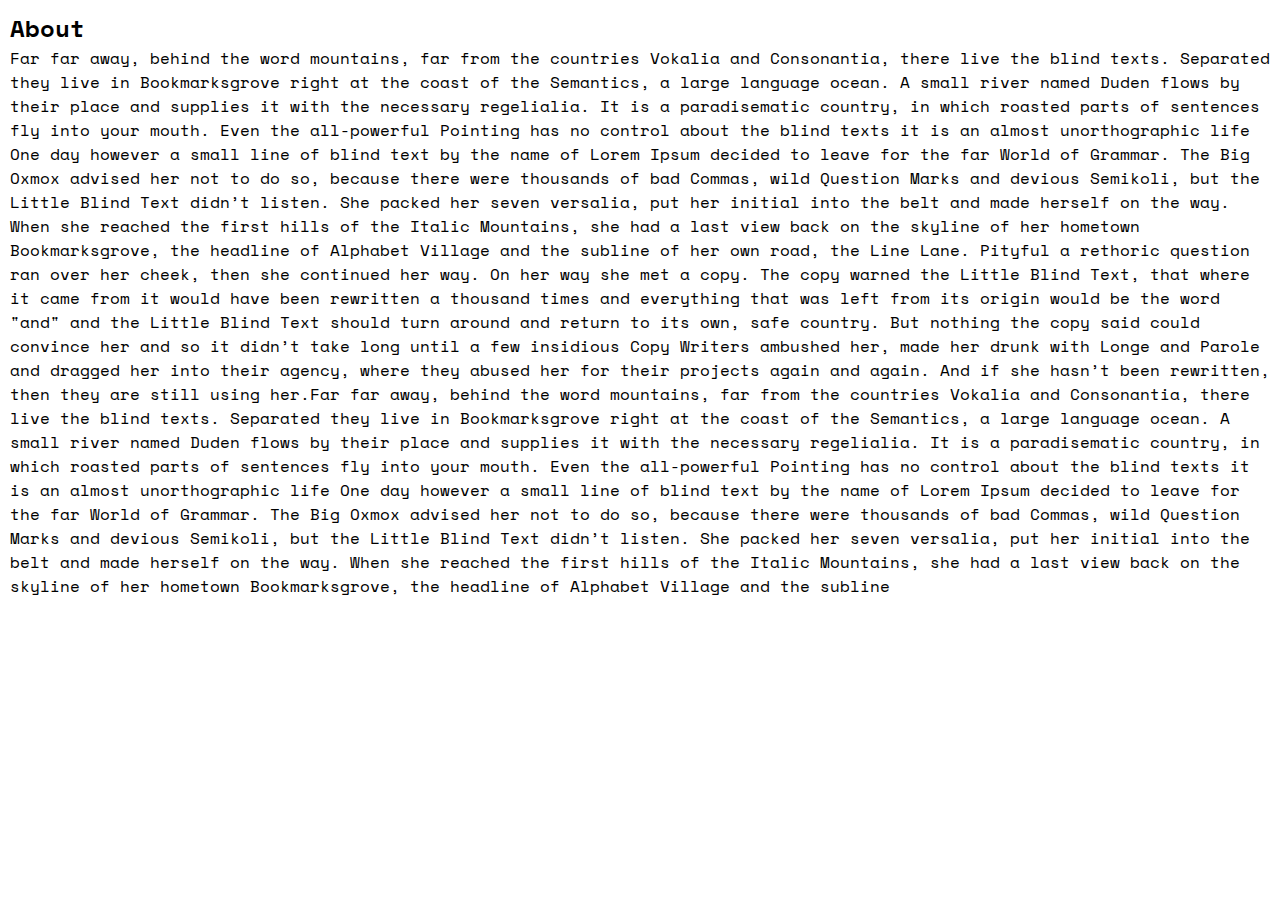
<file: about.html>
<!DOCTYPE html>
<html>
<head>
<meta charset="UTF-8">
<meta name="viewport" content="width=device-width, initial-scale=1">
<link rel="stylesheet" href="style
.css">
<title>About</title>
</head>
<body>
<div class="padding-left-16">
<h2>About</h2>
<p>Far far away, behind the word mountains, far from the countries Vokalia and Consonantia, there live the blind texts. Separated they live in Bookmarksgrove right at the coast of the Semantics, a large language ocean. A small river named Duden flows by their place and supplies it with the necessary regelialia. It is a paradisematic country, in which roasted parts of sentences fly into your mouth. Even the all-powerful Pointing has no control about the blind texts it is an almost unorthographic life One day however a small line of blind text by the name of Lorem Ipsum decided to leave for the far World of Grammar. The Big Oxmox advised her not to do so, because there were thousands of bad Commas, wild Question Marks and devious Semikoli, but the Little Blind Text didn’t listen. She packed her seven versalia, put her initial into the belt and made herself on the way. When she reached the first hills of the Italic Mountains, she had a last view back on the skyline of her hometown Bookmarksgrove, the headline of Alphabet Village and the subline of her own road, the Line Lane. Pityful a rethoric question ran over her cheek, then she continued her way. On her way she met a copy. The copy warned the Little Blind Text, that where it came from it would have been rewritten a thousand times and everything that was left from its origin would be the word "and" and the Little Blind Text should turn around and return to its own, safe country. But nothing the copy said could convince her and so it didn’t take long until a few insidious Copy Writers ambushed her, made her drunk with Longe and Parole and dragged her into their agency, where they abused her for their projects again and again. And if she hasn’t been rewritten, then they are still using her.Far far away, behind the word mountains, far from the countries Vokalia and Consonantia, there live the blind texts. Separated they live in Bookmarksgrove right at the coast of the Semantics, a large language ocean. A small river named Duden flows by their place and supplies it with the necessary regelialia. It is a paradisematic country, in which roasted parts of sentences fly into your mouth. Even the all-powerful Pointing has no control about the blind texts it is an almost unorthographic life One day however a small line of blind text by the name of Lorem Ipsum decided to leave for the far World of Grammar. The Big Oxmox advised her not to do so, because there were thousands of bad Commas, wild Question Marks and devious Semikoli, but the Little Blind Text didn’t listen. She packed her seven versalia, put her initial into the belt and made herself on the way. When she reached the first hills of the Italic Mountains, she had a last view back on the skyline of her hometown Bookmarksgrove, the headline of Alphabet Village and the subline</p>
</div>
</body>
</html>
</file>
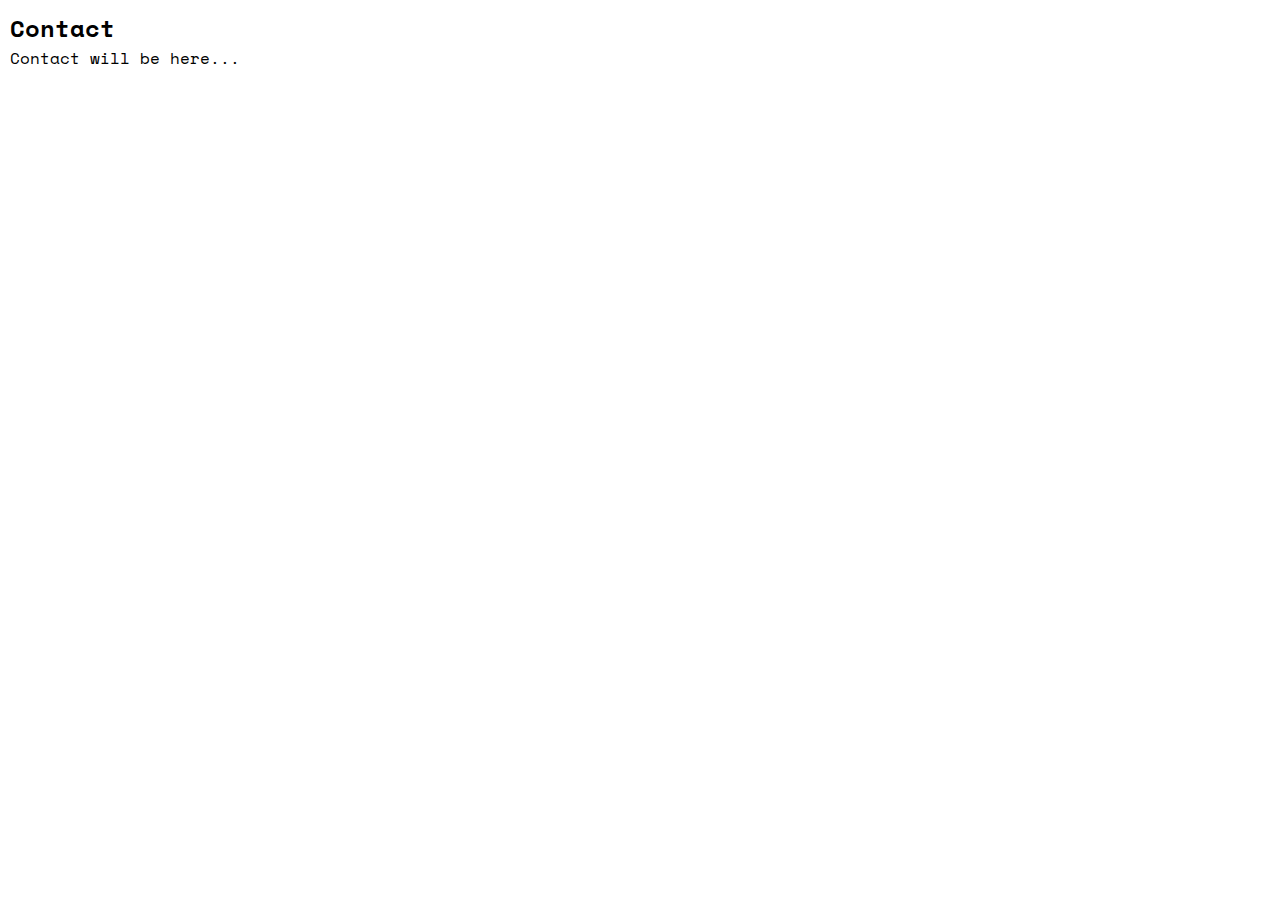
<file: contact.html>
<!DOCTYPE html>
<html>
<head>
<meta charset="UTF-8">
<meta name="viewport" content="width=device-width, initial-scale=1">
<link rel="stylesheet" href="style
.css">
<title>Contact</title>
</head>
<body>
<div class="padding-left-16">
<h2>Contact</h2>
<p>Contact will be here...</p>
</div>
</body>
</html>
</file>
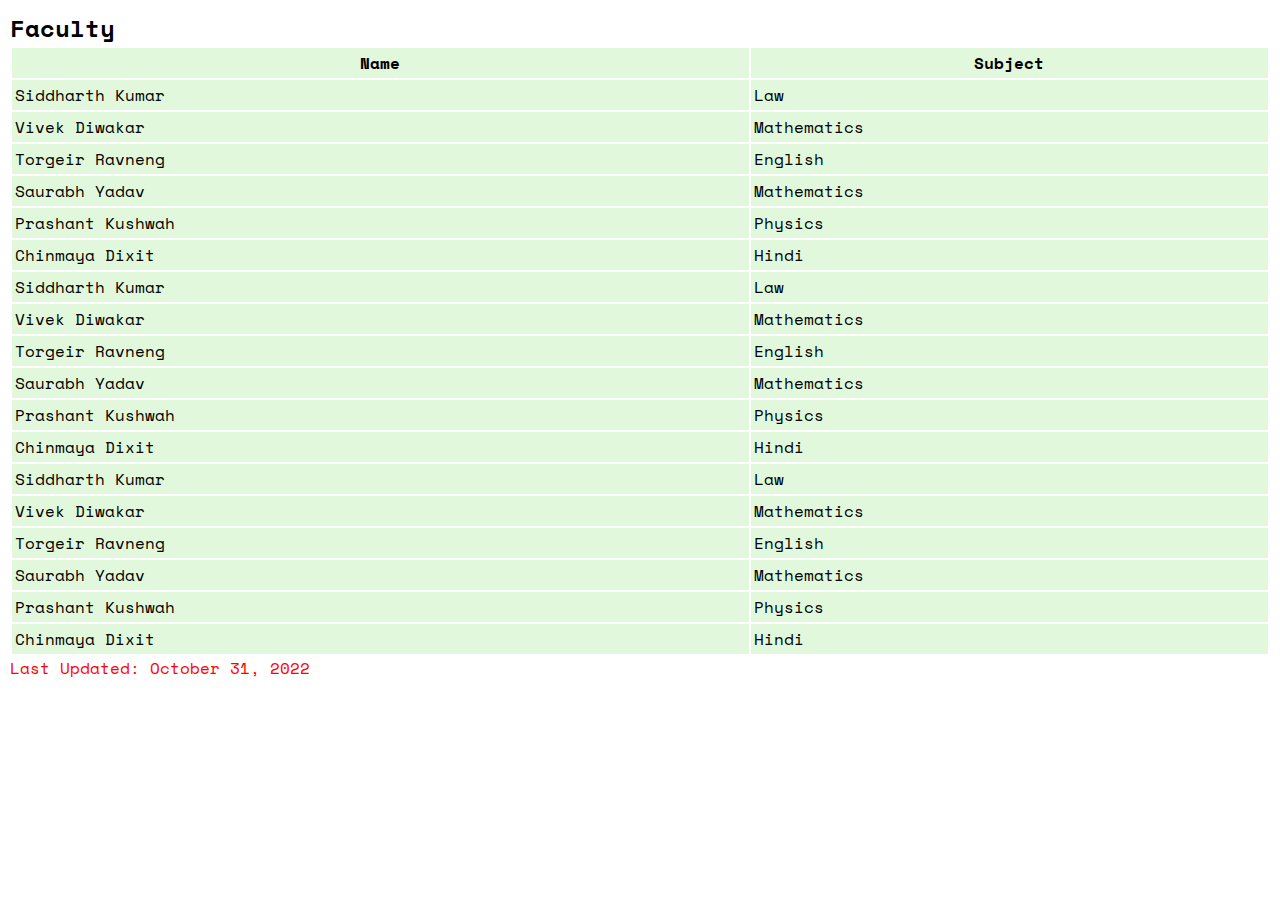
<file: faculty.html>
<!DOCTYPE html>
<html>
<head>
<meta charset="UTF-8">
<link rel="stylesheet" href="style
.css">
<title>Faculty</title>
</head>
<body>
<div class="padding-left-16">
  <h2>Faculty</h2>
<table class="GeneratedTable">
  <thead>
    <tr>
      <th>Name</th>
      <th>Subject</th>
    </tr>
  </thead>
  <tbody>
    <tr>
      <td>Siddharth Kumar</td>
      <td>Law</td>
    </tr>
    <tr>
      <td>Vivek Diwakar</td>
      <td>Mathematics</td>
    </tr>
     <tr>
      <td>Torgeir Ravneng</td>
      <td>English</td>
    </tr>
    <tr>
      <td>Saurabh Yadav</td>
      <td>Mathematics</td>
    </tr>
     <tr>
      <td>Prashant Kushwah</td>
      <td>Physics</td>
    </tr>
    <tr>
      <td>Chinmaya Dixit</td>
      <td>Hindi</td>
    </tr>
    <tr>
      <td>Siddharth Kumar</td>
      <td>Law</td>
    </tr>
    <tr>
      <td>Vivek Diwakar</td>
      <td>Mathematics</td>
    </tr>
     <tr>
      <td>Torgeir Ravneng</td>
      <td>English</td>
    </tr>
    <tr>
      <td>Saurabh Yadav</td>
      <td>Mathematics</td>
    </tr>
     <tr>
      <td>Prashant Kushwah</td>
      <td>Physics</td>
    </tr>
    <tr>
      <td>Chinmaya Dixit</td>
      <td>Hindi</td>
    </tr>
    <tr>
      <td>Siddharth Kumar</td>
      <td>Law</td>
    </tr>
    <tr>
      <td>Vivek Diwakar</td>
      <td>Mathematics</td>
    </tr>
    <tr>
      <td>Torgeir Ravneng</td>
      <td>English</td>
    </tr>
    <tr>
      <td>Saurabh Yadav</td>
      <td>Mathematics</td>
    </tr>
    <tr>
      <td>Prashant Kushwah</td>
      <td>Physics</td>
    </tr>
    <tr>
      <td>Chinmaya Dixit</td>
      <td>Hindi</td>
    </tr>
  </tbody>
</table>
<p style="color:red;">Last Updated: October 31, 2022</p>
</div>
</body>
</html>
</file>
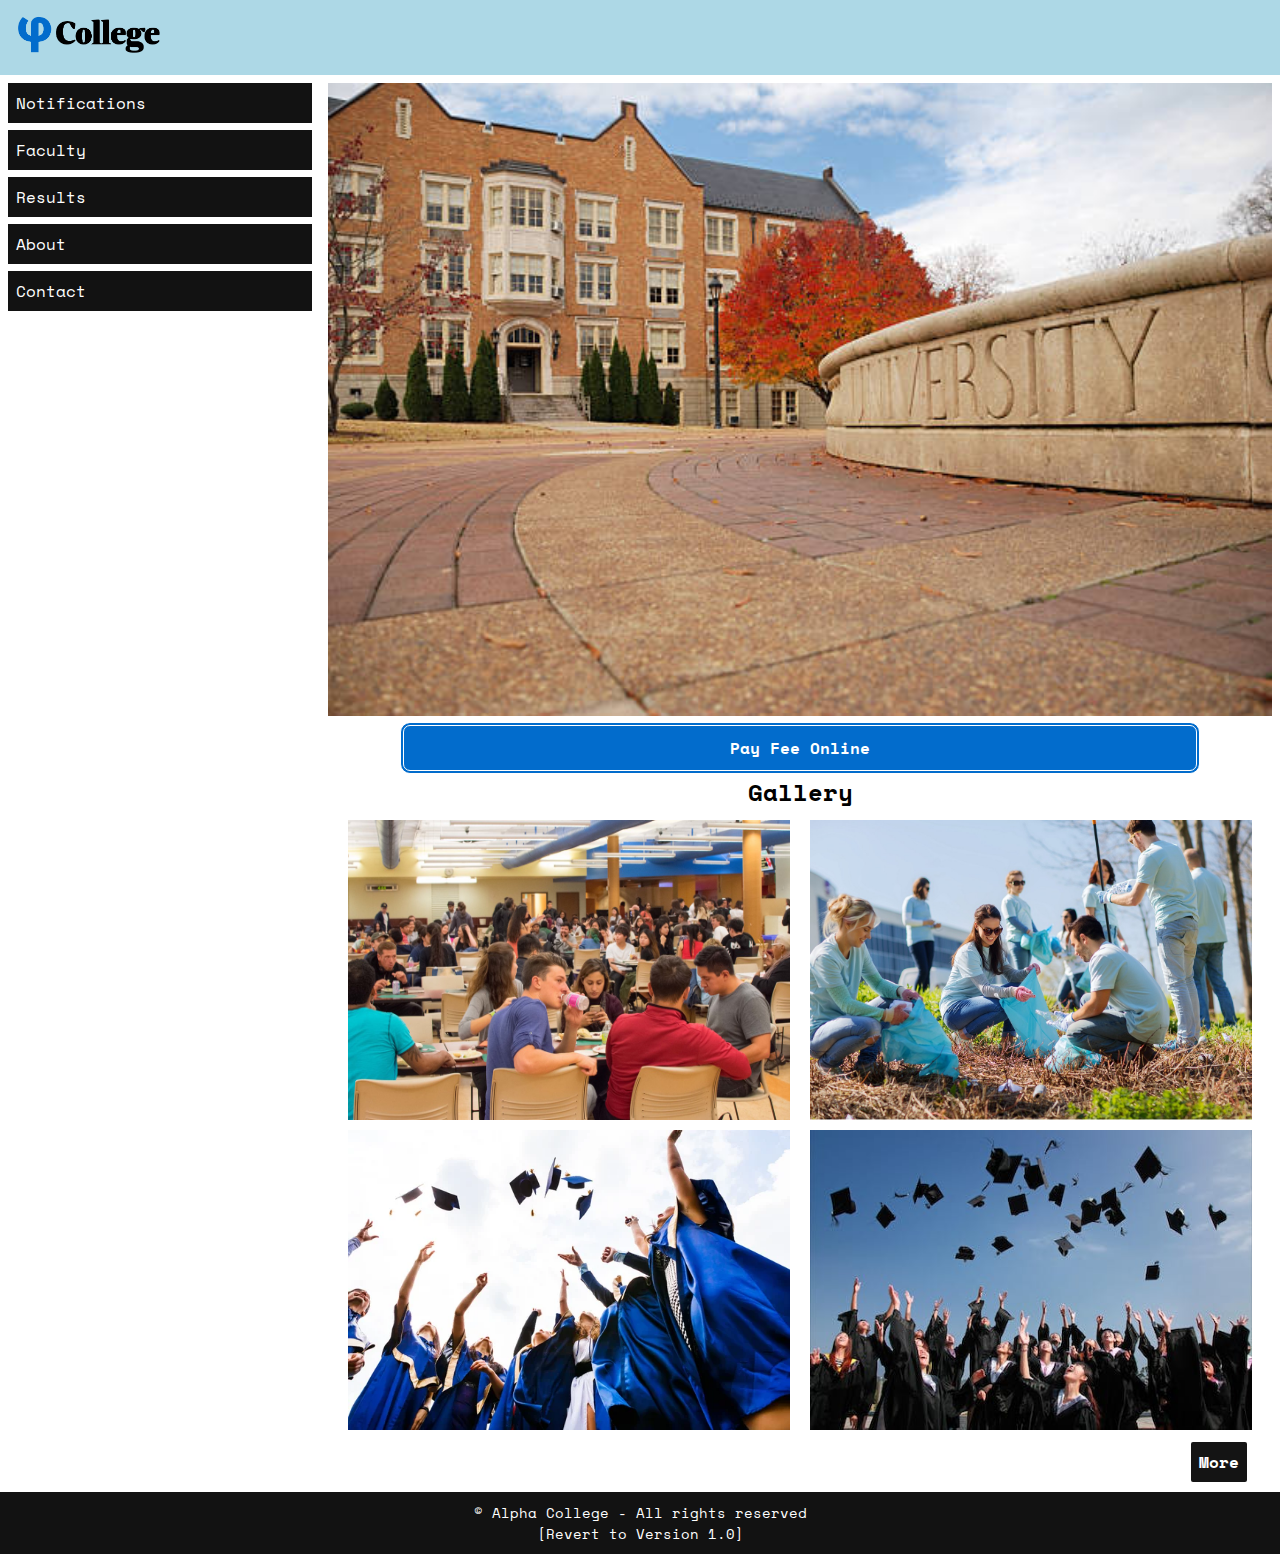
<file: home2.html>
<!DOCTYPE html>
<html>
<head>
<meta http-equiv="Content-Type" content="text/html; charset=UTF-8">
<meta name="viewport" content="width=device-width, initial-scale=1.0">
<title>Alpha College - Another Home</title>
<script src="https://ajax.googleapis.com/ajax/libs/jquery/1.10.1/jquery.min.js"></script>
<script>
$(function () {
            $('#nav a').on('click', function (e) {
                e.preventDefault();
                var page = $(this).attr('href');
                $('#content').load(page);
            });
        });
 $(document).bind("contextmenu",function(e){
  return false;
    });
    </script>
<style>
@import url('https://fonts.googleapis.com/css2?family=Space+Mono:ital,wght@0,400;0,700;1,400;1,700&display=swap');

* {
  box-sizing: border-box;
  margin:0;
  font-family: 'Space Mono', monospace;
}

a {
  text-decoration: none;
}

.row::after {
  content: "";
  clear: both;
  display: table;
}

[class*="col-"] {
  float: left;
  padding: 8px;
}

.header {
  background-color: lightblue;
  color: #ffffff;
  padding: 15px;
}

.menubar ul {
  list-style-type: none;
  margin: 0;
  padding: 0;
}

.menubar li {
  padding: 8px;
  margin-bottom: 7px;
  background-color: #121212;
  color: #ffffff;
}

.menubar li:hover {
  background-color: #026ccc;
}

.aside {
  background-color: #121212;
  padding: 15px;
  color: #ffffff;
  text-align: center;
  font-size: 14px;
}

.footer {
  background-color: #121212;
  color: #ffffff;
  text-align: center;
  font-size: 14px;
  padding: 10px;
}

/* Pay Button */
.paybtn {
  background-color: #026ccc;
  border: 4px double white;
  font-weight: bold;
  position: relative;
  outline: none;
  border-radius: 10px;
  justify-content: center;
  align-items: center;
  cursor: pointer;
  padding: 10px;
  max-width: 800px;
  margin: 0% 5% 0% 5%;
  opacity: 1;
  text-decoration: none;
  color: white;
  display: flex;
}

/* Gallery*/
.Gallery {
  display: flex;
  flex-wrap: wrap;
  padding: 10px;
}

.GalleryImg {
  max-width: 50%;
  padding: 0 10px;
  height: auto;
  margin-bottom: 10px;
}

.GalleryImg img {
  width: 100%;
  height: 100%;
}

.right-side-link {
  text-align: right;
  padding-right: 25px;
  padding-top: 0px;
  font-size: 1em;
}

.right-side-link a {
  background-color: #141414;
  color: white;
  padding: 8px;
  text-decoration: none;
  border-radius: 2px;
  font-weight: bold;
}


/* For mobile phones: */
[class*="col-"] {
  width: 100%;
}

@media only screen and (min-width: 600px) {
  /* For tablets: */
  .col-s-1 {width: 8.33%;}
  .col-s-2 {width: 16.66%;}
  .col-s-3 {width: 25%;}
  .col-s-4 {width: 33.33%;}
  .col-s-5 {width: 41.66%;}
  .col-s-6 {width: 50%;}
  .col-s-7 {width: 58.33%;}
  .col-s-8 {width: 66.66%;}
  .col-s-9 {width: 75%;}
  .col-s-10 {width: 83.33%;}
  .col-s-11 {width: 91.66%;}
  .col-s-12 {width: 100%;}
}
@media only screen and (min-width: 768px) {
  /* For desktop: */
  .col-1 {width: 8.33%;}
  .col-2 {width: 16.66%;}
  .col-3 {width: 25%;}
  .col-4 {width: 33.33%;}
  .col-5 {width: 41.66%;}
  .col-6 {width: 50%;}
  .col-7 {width: 58.33%;}
  .col-8 {width: 66.66%;}
  .col-9 {width: 75%;}
  .col-10 {width: 83.33%;}
  .col-11 {width: 91.66%;}
  .col-12 {width: 100%;}
}
</style>
</head>
<body>

<div class="header">
<a href="/home2.html"><img src="logo.png" alt="Logo" width="150px"></a>
</div>

<noscript>
<p>JavaScript is disabled! Why you want to do so?
Please enable JavaScript in your web browser!</p>
<style type="text/css">
.row { display:none; }
</style>
</noscript>

<div class="row">
<div class="col-3 col-s-3 menubar" id="nav">
<ul>
<a href="src/notice"><li>Notifications</li></a>
<a href="src/faculty"><li>Faculty</li></a>
<a href="src/results"><li>Results</li></a>
<a href="src/about"><li>About</li></a>
<a href="src/contact"><li>Contact</li></a>
</ul>
</div>

  <div class="col-9 col-s-12" id="content">
<img src="images/college.jpg" class="img-css" width="100%">
<br>
<center><a class="paybtn" href="javascript:void(0)">Pay Fee Online</a></center>

<!-- Gallery Starts -->
<center><h2>Gallery</h2></center>
<div class="Gallery">
  
<div class="GalleryImg">
 <img src="images/img1.jpg" alt="photo" />
</div>
  
<div class="GalleryImg">
 <img src="images/img2.jpg" alt="photo" />
</div>

<div class="GalleryImg">
<img src="images/img3.jpg" alt="photo" />
</div>

<div class="GalleryImg">
<img src="images/img4.jpg" alt="photo" />
</div>

</div>
<p class="right-side-link" style="margin-bottom:10px;"><a href="javascript:void(0)">More</a></p>
<!-- Gallery Ends-->
</div>

</div>
<div class="footer">
  <p>&copy; Alpha College - All rights reserved</p>
<a style="color:white;" href="/">[Revert to Version 1.0]</a>
</div>

</body>
</html>
</file>
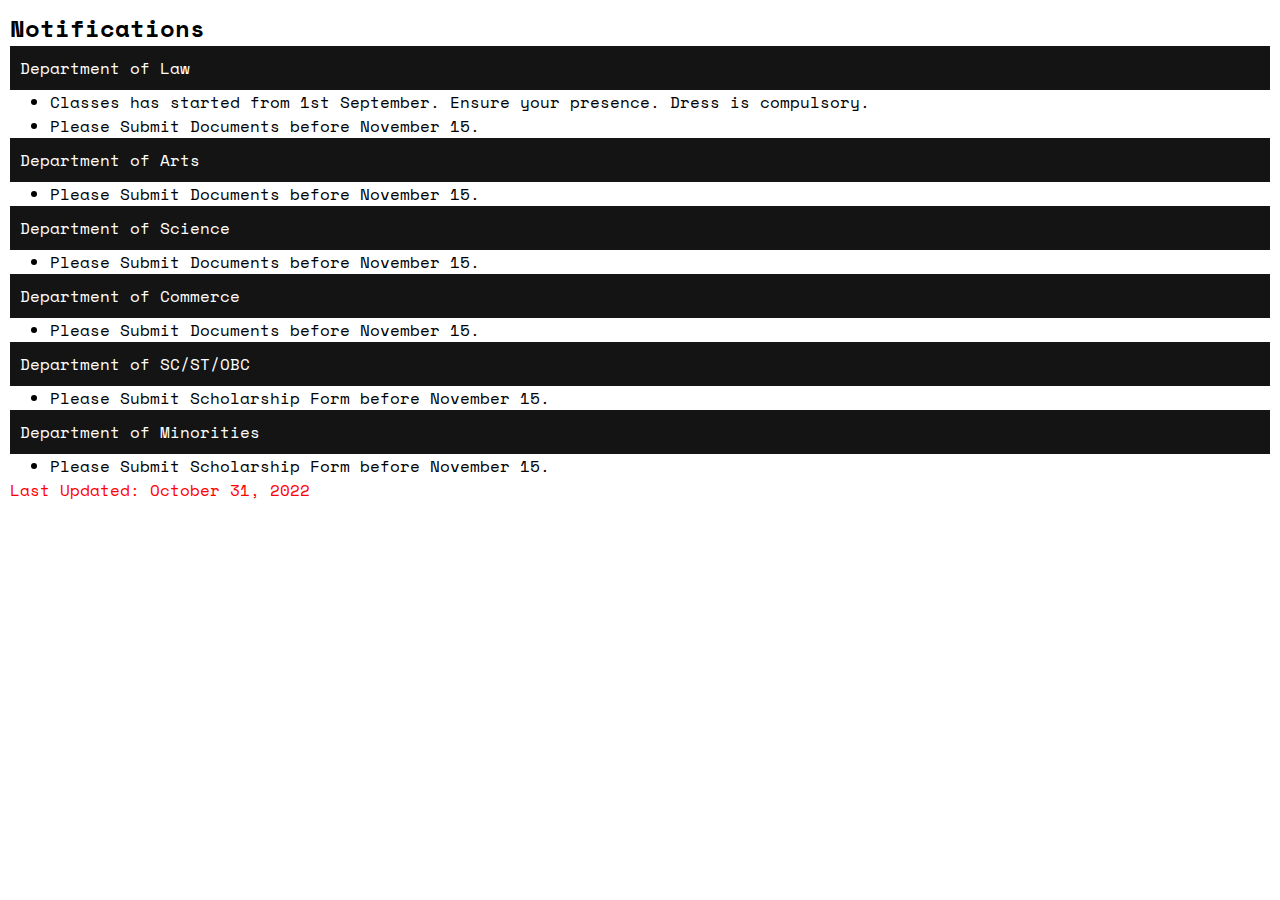
<file: notice.html>
<!DOCTYPE html>
<html>
<head>
<meta charset="UTF-8">
<meta name="viewport" content="width=device-width, initial-scale=1">
<link rel="stylesheet" href="style
.css">
<title>Notifications</title>
</head>
<body>
<div class="padding-left-16">
<h2>Notifications</h2>
<!-- Law Department-->
<div class="title-line">Department of Law</div>
<ul>
<li>Classes has started from 1st September. Ensure your presence. Dress is compulsory.</li>
<li>Please Submit Documents before November 15.</li>
</ul>

<!-- Arts Department-->
<div class="title-line">Department of Arts</div>
<ul>
<li>Please Submit Documents before November 15.</li>
</ul>

<!-- Science Department-->
<div class="title-line">Department of Science</div>
<ul>
<li>Please Submit Documents before November 15.</li>
</ul>

<!-- Commerce Department-->
<div class="title-line">Department of Commerce</div>
<ul>
<li>Please Submit Documents before November 15.</li>
</ul>

<!-- SC/ST/OBC Department-->
<div class="title-line">Department of SC/ST/OBC</div>
<ul>
<li>Please Submit Scholarship Form before November 15.</li>
</ul>

<!-- Minorities Department-->
<div class="title-line">Department of Minorities</div>
<ul>
<li>Please Submit Scholarship Form before November 15.</li>
</ul>

<p style="color:red;">Last Updated: October 31, 2022</p>
</div>
</body>
</html>
</file>
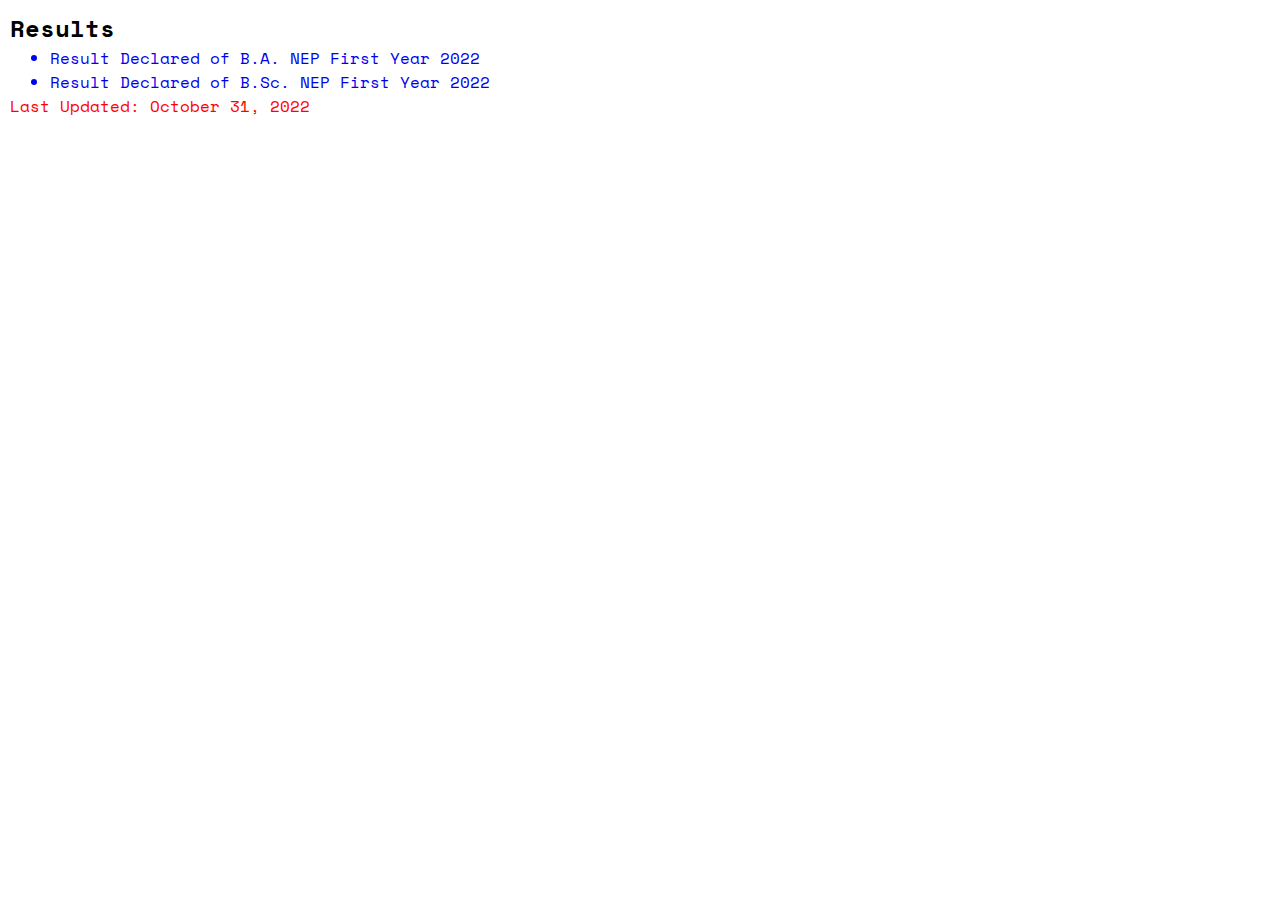
<file: results.html>
<!DOCTYPE html>
<html>
<head>
<meta charset="UTF-8">
<meta name="viewport" content="width=device-width, initial-scale=1">
<link rel="stylesheet" href="style
.css">
<title>Results</title>
</head>
<body>
<div class="padding-left-16">
<h2>Results</h2>
<ul>
<a href="#"><li>Result Declared of B.A. NEP First Year 2022</li></a>
<a href="#"><li>Result Declared of B.Sc. NEP First Year 2022</li></a>
</ul>

<p style="color:red;">Last Updated: October 31, 2022</p>
</div>
</body>
</html>
</file>
